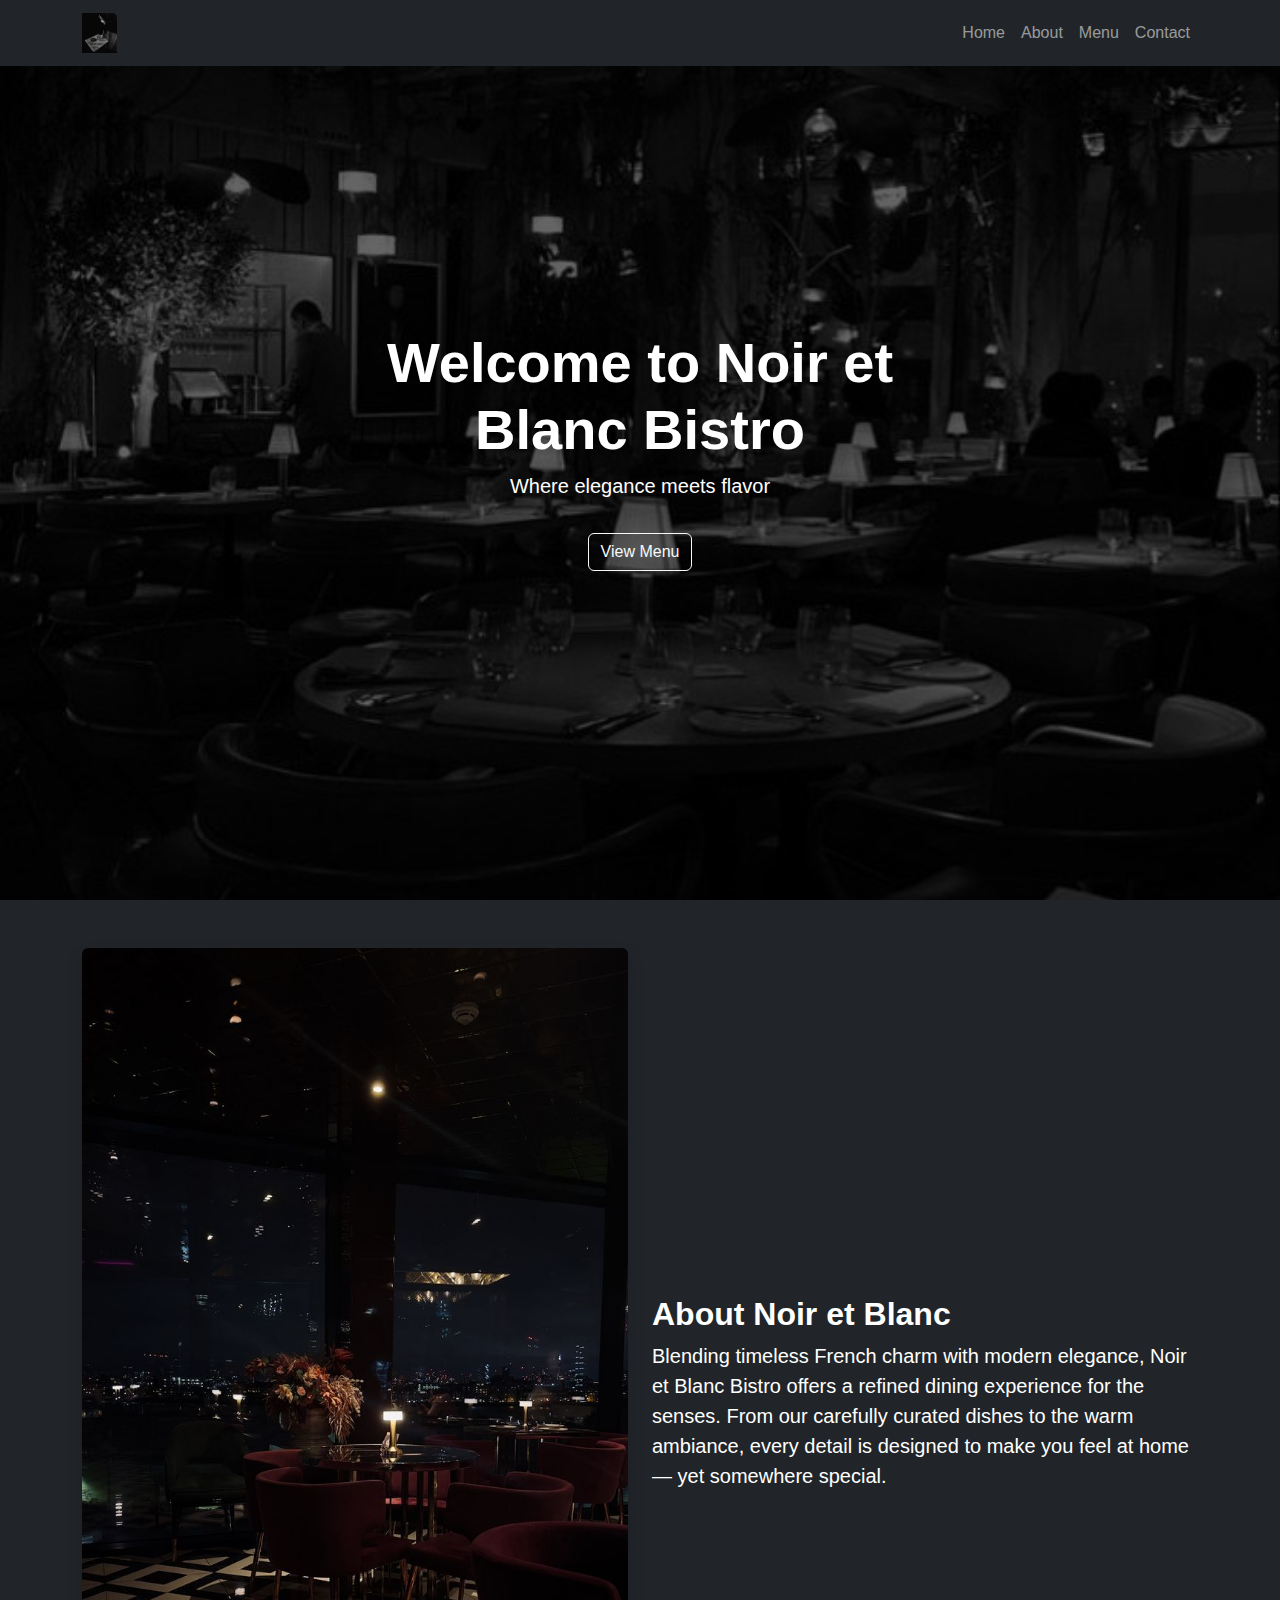
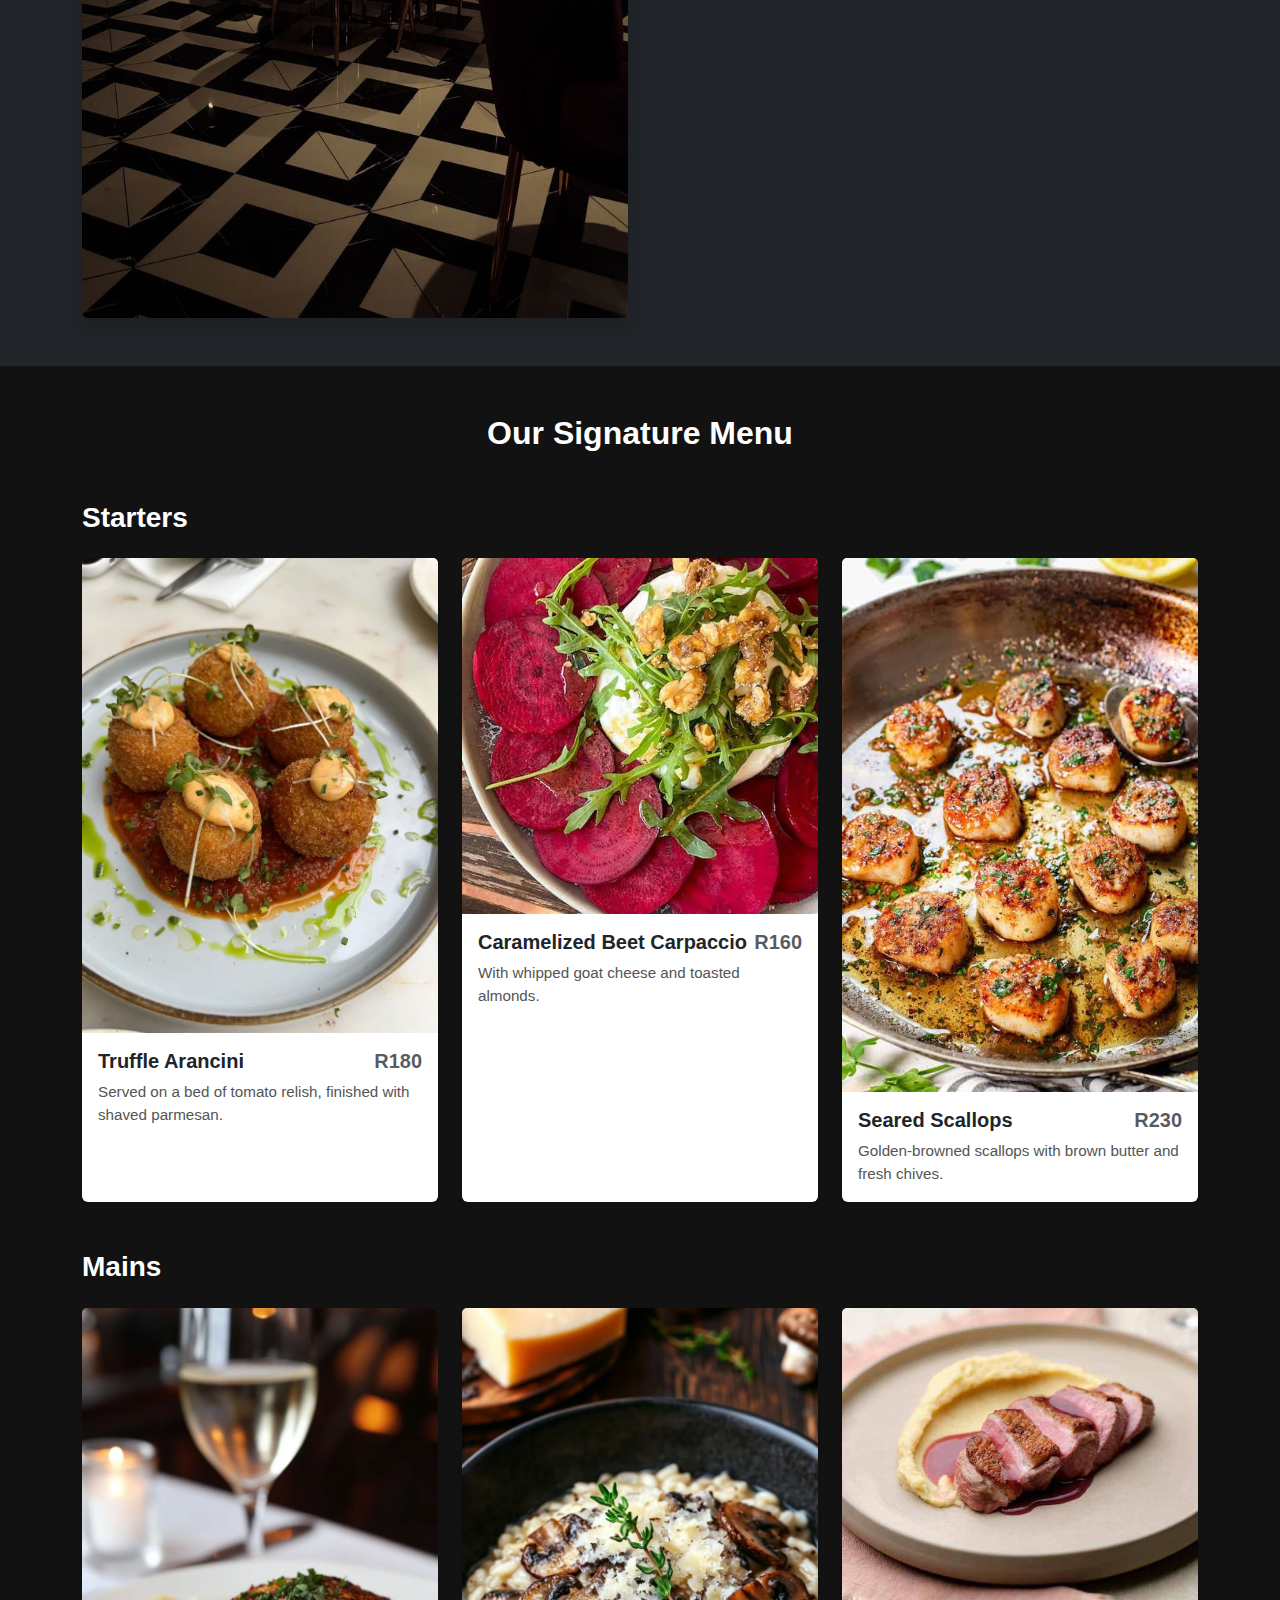
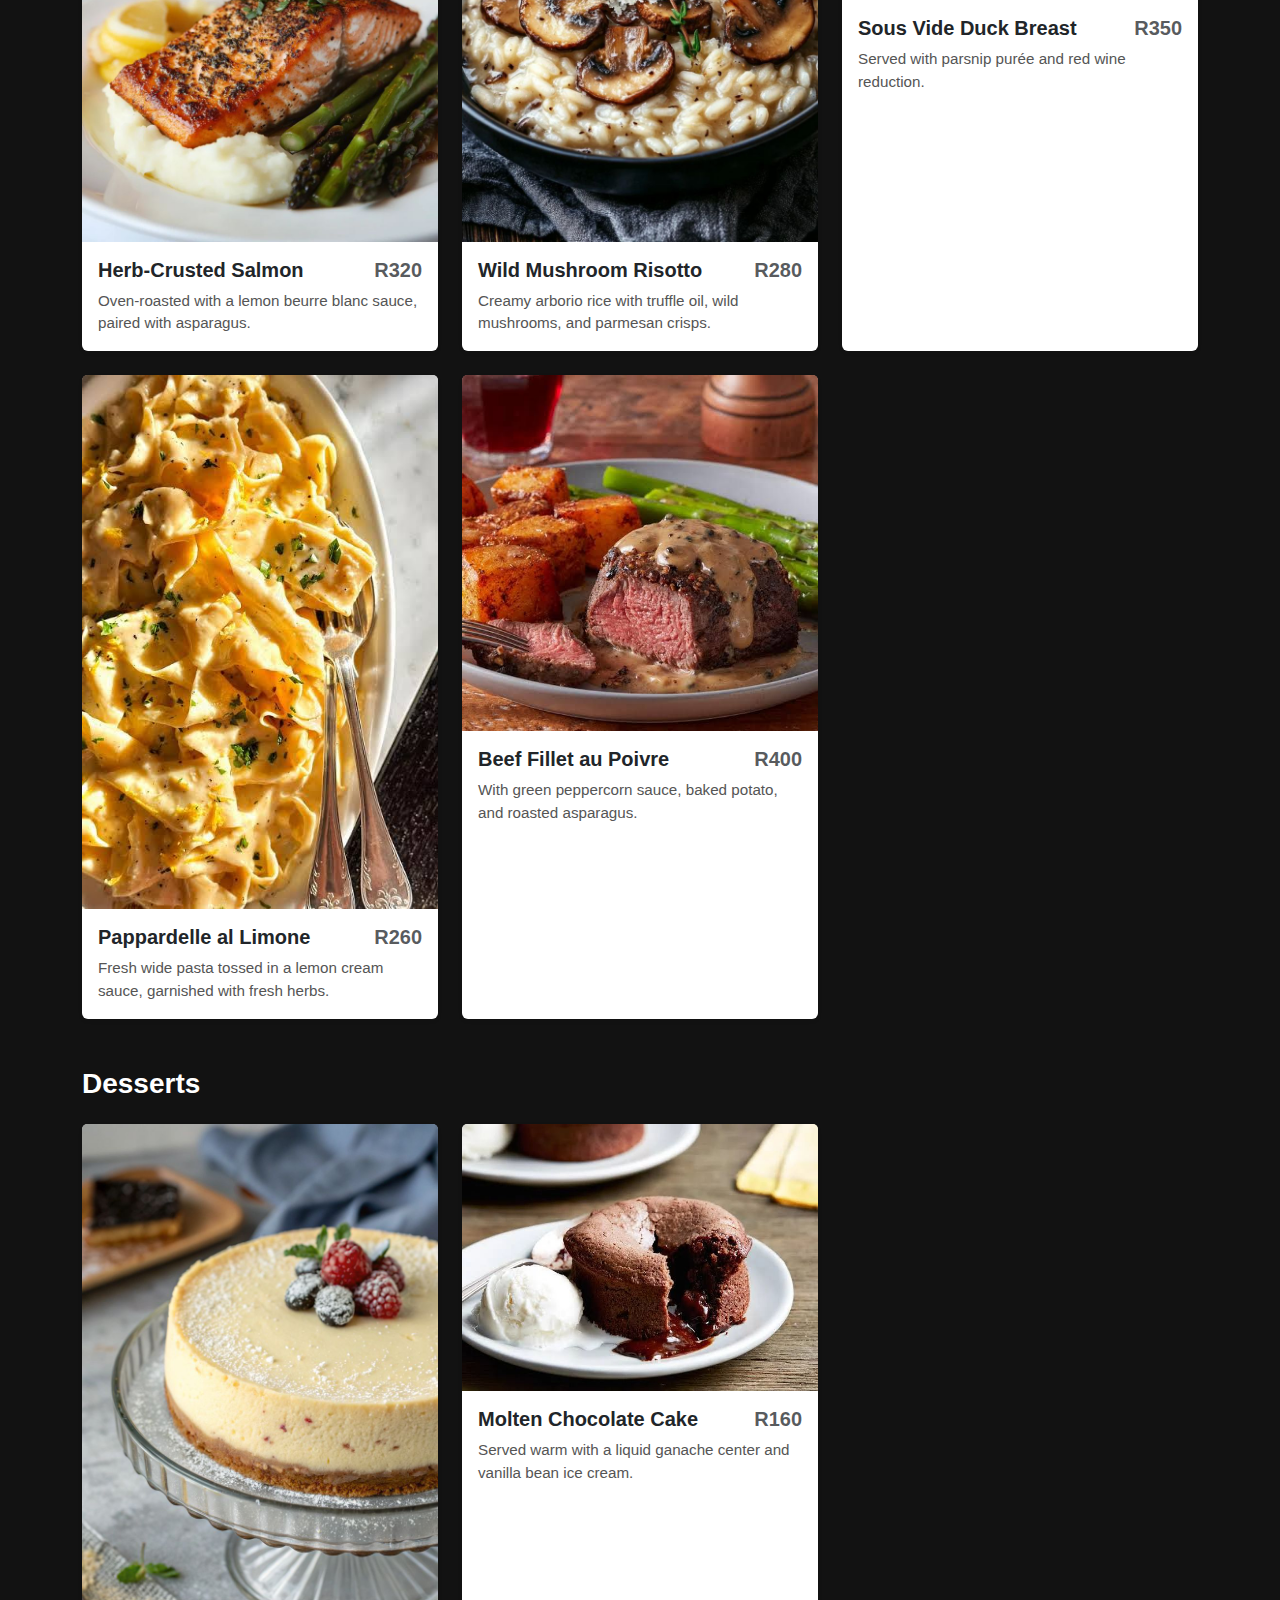
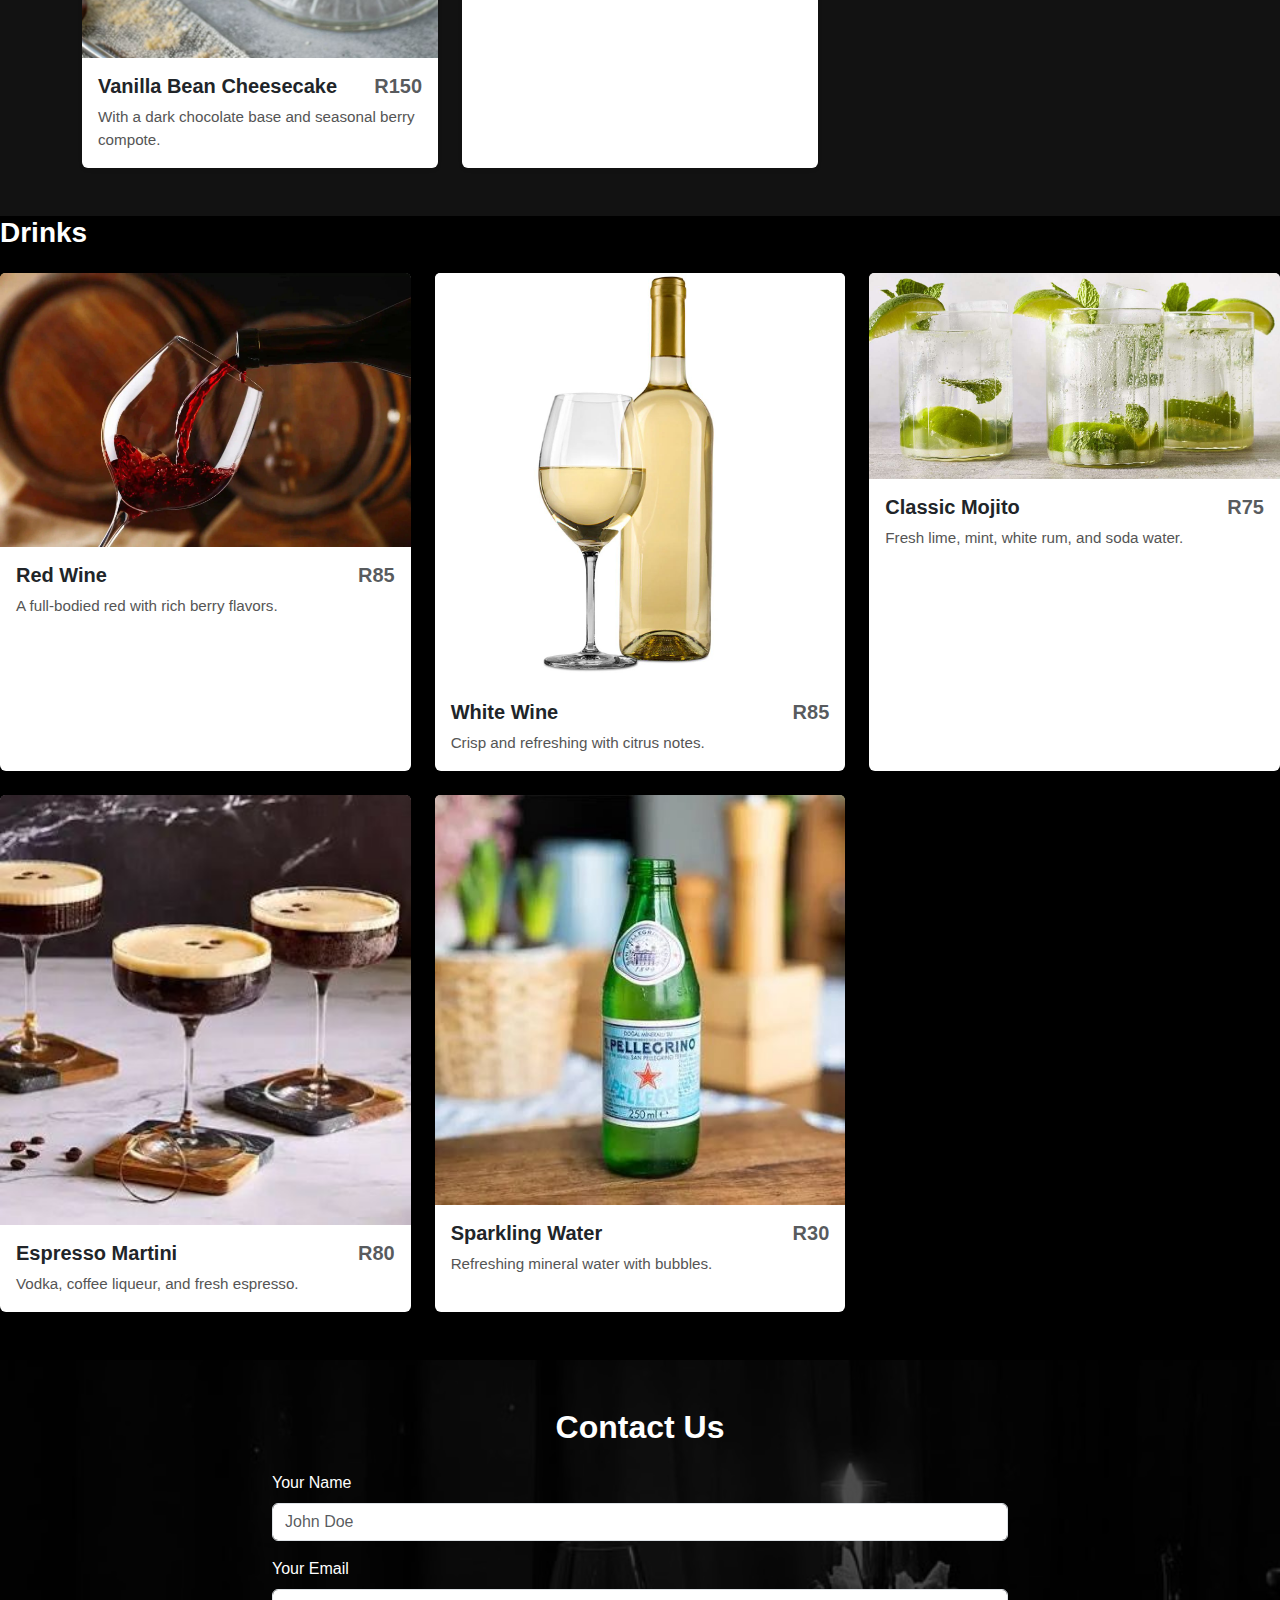
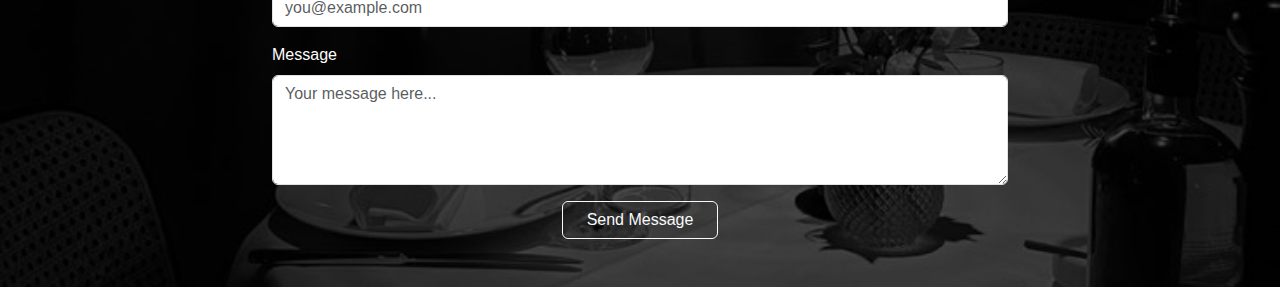
<file: index.html>
<!DOCTYPE html>
<html lang="en">
<head>
  <meta charset="UTF-8" />
  <meta name="viewport" content="width=device-width, initial-scale=1" />
  <title>Noir et Blanc Bistro</title>

  <!-- Bootstrap CSS -->
  <link href="https://cdn.jsdelivr.net/npm/bootstrap@5.3.0/dist/css/bootstrap.min.css" rel="stylesheet">
  <!-- Custom CSS -->
  <link rel="stylesheet" href="style.css">
</head>
<body>

<div id="navbar-placeholder"></div>

<script>
  fetch('navbar.html')
    .then(response => response.text())
    .then(data => {
      document.getElementById('navbar-placeholder').innerHTML = data;

      const currentPage = location.pathname.split('/').pop();
      const navLinks = document.querySelectorAll('#navbar-placeholder .nav-link');
      navLinks.forEach(link => {
        if (link.getAttribute('href') === currentPage) {
          link.classList.add('active');
        }
      });
    })
    .catch(error => console.error('Error loading navbar:', error));
</script>



  <!-- Hero Section -->
  <section class="hero d-flex align-items-center justify-content-center text-center text-white">
    <div class="overlay"></div>
    <div class="hero-content">
      <h1 class="display-4 fw-bold">Welcome to Noir et Blanc Bistro</h1>
      <p class="lead">Where elegance meets flavor</p>
      <a href="#menu" class="btn btn-outline-light mt-3">View Menu</a>
    </div>
  </section>

  <!-- About Section -->
<section id="about" class="py-5 bg-dark text-white">
  <div class="container">
    <div class="row align-items-center">
      <div class="col-md-6 mb-4 mb-md-0">
        <img src="images/about.jpg" class="img-fluid rounded shadow" alt="About Noir et Blanc">
      </div>
      <div class="col-md-6">
        <h2 class="fw-bold">About Noir et Blanc</h2>
        <p class="lead">Blending timeless French charm with modern elegance, Noir et Blanc Bistro offers a refined dining experience for the senses. From our carefully curated dishes to the warm ambiance, every detail is designed to make you feel at home — yet somewhere special.</p>
        <p class="text-muted">Located in the heart of the city, we invite you to join us for breakfast, brunch, or an evening of unforgettable dining.</p>
      </div>
    </div>
  </div>
</section>

<!-- Menu Section -->
<section id="menu" class="py-5 text-white">
  <div class="container">
    <h2 class="text-center fw-bold mb-5">Our Signature Menu</h2>

    <!-- Starters -->
    <h3 class="fw-semibold mb-4">Starters</h3>
    <div class="row g-4 mb-5">
      <!-- Truffle Arancini -->
      <div class="col-md-6 col-lg-4">
        <div class="card h-100 border-0 shadow-sm">
          <img src="images/menu-arancini.jpg" class="card-img-top dish-img" alt="Truffle Arancini" data-bs-toggle="modal" data-bs-target="#menuModal" data-bs-slide-to="0" role="button" tabindex="0">
          <div class="card-body">
            <h5 class="card-title">Truffle Arancini <span class="text-muted float-end">R180</span></h5>
            <p class="card-text">Served on a bed of tomato relish, finished with shaved parmesan.</p>
          </div>
        </div>
      </div>

      <!-- Beet Carpaccio -->
      <div class="col-md-6 col-lg-4">
        <div class="card h-100 border-0 shadow-sm">
          <img src="images/menu-beet.jpg" class="card-img-top dish-img" alt="Caramelized Beet Carpaccio" data-bs-toggle="modal" data-bs-target="#menuModal" data-bs-slide-to="1" role="button" tabindex="0">
          <div class="card-body">
            <h5 class="card-title">Caramelized Beet Carpaccio <span class="text-muted float-end">R160</span></h5>
            <p class="card-text">With whipped goat cheese and toasted almonds.</p>
          </div>
        </div>
      </div>

      <!-- Seared Scallops -->
      <div class="col-md-6 col-lg-4">
        <div class="card h-100 border-0 shadow-sm">
          <img src="images/menu-scallops.jpg" class="card-img-top dish-img" alt="Seared Scallops" data-bs-toggle="modal" data-bs-target="#menuModal" data-bs-slide-to="2" role="button" tabindex="0">
          <div class="card-body">
            <h5 class="card-title">Seared Scallops <span class="text-muted float-end">R230</span></h5>
            <p class="card-text">Golden-browned scallops with brown butter and fresh chives.</p>
          </div>
        </div>
      </div>
    </div>

    <!-- Mains -->
    <h3 class="fw-semibold mb-4">Mains</h3>
    <div class="row g-4 mb-5">
      <!-- Herb-Crusted Salmon -->
      <div class="col-md-6 col-lg-4">
        <div class="card h-100 border-0 shadow-sm">
          <img src="images/menu-salmon.jpg" class="card-img-top dish-img" alt="Herb-Crusted Salmon" data-bs-toggle="modal" data-bs-target="#menuModal" data-bs-slide-to="3" role="button" tabindex="0">
          <div class="card-body">
            <h5 class="card-title">Herb-Crusted Salmon <span class="text-muted float-end">R320</span></h5>
            <p class="card-text">Oven-roasted with a lemon beurre blanc sauce, paired with asparagus.</p>
          </div>
        </div>
      </div>

      <!-- Wild Mushroom Risotto -->
      <div class="col-md-6 col-lg-4">
        <div class="card h-100 border-0 shadow-sm">
          <img src="images/menu-risotto.jpg" class="card-img-top dish-img" alt="Wild Mushroom Risotto" data-bs-toggle="modal" data-bs-target="#menuModal" data-bs-slide-to="4" role="button" tabindex="0">
          <div class="card-body">
            <h5 class="card-title">Wild Mushroom Risotto <span class="text-muted float-end">R280</span></h5>
            <p class="card-text">Creamy arborio rice with truffle oil, wild mushrooms, and parmesan crisps.</p>
          </div>
        </div>
      </div>

      <!-- Sous Vide Duck Breast -->
      <div class="col-md-6 col-lg-4">
        <div class="card h-100 border-0 shadow-sm">
          <img src="images/menu-duck.jpg" class="card-img-top dish-img" alt="Sous Vide Duck Breast" data-bs-toggle="modal" data-bs-target="#menuModal" data-bs-slide-to="5" role="button" tabindex="0">
          <div class="card-body">
            <h5 class="card-title">Sous Vide Duck Breast <span class="text-muted float-end">R350</span></h5>
            <p class="card-text">Served with parsnip purée and red wine reduction.</p>
          </div>
        </div>
      </div>

      <!-- Pappardelle al Limone -->
      <div class="col-md-6 col-lg-4">
        <div class="card h-100 border-0 shadow-sm">
          <img src="images/menu-pasta.jpg" class="card-img-top dish-img" alt="Pappardelle al Limone" data-bs-toggle="modal" data-bs-target="#menuModal" data-bs-slide-to="6" role="button" tabindex="0">
          <div class="card-body">
            <h5 class="card-title">Pappardelle al Limone <span class="text-muted float-end">R260</span></h5>
            <p class="card-text">Fresh wide pasta tossed in a lemon cream sauce, garnished with fresh herbs.</p>
          </div>
        </div>
      </div>

      <!-- Beef Fillet au Poivre -->
      <div class="col-md-6 col-lg-4">
        <div class="card h-100 border-0 shadow-sm">
          <img src="images/menu-beef.jpg" class="card-img-top dish-img" alt="Beef Fillet au Poivre" data-bs-toggle="modal" data-bs-target="#menuModal" data-bs-slide-to="7" role="button" tabindex="0">
          <div class="card-body">
            <h5 class="card-title">Beef Fillet au Poivre <span class="text-muted float-end">R400</span></h5>
            <p class="card-text">With green peppercorn sauce, baked potato, and roasted asparagus.</p>
          </div>
        </div>
      </div>
    </div>

    <!-- Desserts -->
    <h3 class="fw-semibold mb-4">Desserts</h3>
    <div class="row g-4">
      <!-- Vanilla Bean Cheesecake -->
      <div class="col-md-6 col-lg-4">
        <div class="card h-100 border-0 shadow-sm">
          <img src="images/menu-cheesecake.jpg" class="card-img-top dish-img" alt="Vanilla Bean Cheesecake" data-bs-toggle="modal" data-bs-target="#menuModal" data-bs-slide-to="8" role="button" tabindex="0">
          <div class="card-body">
            <h5 class="card-title">Vanilla Bean Cheesecake <span class="text-muted float-end">R150</span></h5>
            <p class="card-text">With a dark chocolate base and seasonal berry compote.</p>
          </div>
        </div>
      </div>

      <!-- Molten Chocolate Cake -->
      <div class="col-md-6 col-lg-4">
        <div class="card h-100 border-0 shadow-sm">
          <img src="images/menu-chocolate.jpg" class="card-img-top dish-img" alt="Molten Chocolate Cake" data-bs-toggle="modal" data-bs-target="#menuModal" data-bs-slide-to="9" role="button" tabindex="0">
          <div class="card-body">
            <h5 class="card-title">Molten Chocolate Cake <span class="text-muted float-end">R160</span></h5>
            <p class="card-text">Served warm with a liquid ganache center and vanilla bean ice cream.</p>
          </div>
        </div>
      </div>
    </div>
  </div>
</section>
<!-- Drinks -->
<h3 class="fw-semibold mb-4">Drinks</h3>
<div class="row g-4 mb-5">
  <!-- Red Wine -->
  <div class="col-md-6 col-lg-4">
    <div class="card h-100 border-0 shadow-sm">
      <img src="images/menu-redwine.jpg" class="card-img-top dish-img" alt="Red Wine" data-bs-toggle="modal" data-bs-target="#menuModal" data-bs-slide-to="10" role="button" tabindex="0">
      <div class="card-body">
        <h5 class="card-title">Red Wine <span class="text-muted float-end">R85</span></h5>
        <p class="card-text">A full-bodied red with rich berry flavors.</p>
      </div>
    </div>
  </div>

  <!-- White Wine -->
  <div class="col-md-6 col-lg-4">
    <div class="card h-100 border-0 shadow-sm">
      <img src="images/menu-whitewine.jpg" class="card-img-top dish-img" alt="White Wine" data-bs-toggle="modal" data-bs-target="#menuModal" data-bs-slide-to="11" role="button" tabindex="0">
      <div class="card-body">
        <h5 class="card-title">White Wine <span class="text-muted float-end">R85</span></h5>
        <p class="card-text">Crisp and refreshing with citrus notes.</p>
      </div>
    </div>
  </div>

  <!-- Classic Mojito -->
  <div class="col-md-6 col-lg-4">
    <div class="card h-100 border-0 shadow-sm">
      <img src="images/menu-mojito.jpg" class="card-img-top dish-img" alt="Classic Mojito" data-bs-toggle="modal" data-bs-target="#menuModal" data-bs-slide-to="12" role="button" tabindex="0">
      <div class="card-body">
        <h5 class="card-title">Classic Mojito <span class="text-muted float-end">R75</span></h5>
        <p class="card-text">Fresh lime, mint, white rum, and soda water.</p>
      </div>
    </div>
  </div>

  <!-- Espresso Martini -->
  <div class="col-md-6 col-lg-4">
    <div class="card h-100 border-0 shadow-sm">
      <img src="images/menu-espressomartini.jpg" class="card-img-top dish-img" alt="Espresso Martini" data-bs-toggle="modal" data-bs-target="#menuModal" data-bs-slide-to="13" role="button" tabindex="0">
      <div class="card-body">
        <h5 class="card-title">Espresso Martini <span class="text-muted float-end">R80</span></h5>
        <p class="card-text">Vodka, coffee liqueur, and fresh espresso.</p>
      </div>
    </div>
  </div>

  <!-- Sparkling Water -->
  <div class="col-md-6 col-lg-4">
    <div class="card h-100 border-0 shadow-sm">
      <img src="images/menu-sparklingwater.jpg" class="card-img-top dish-img" alt="Sparkling Water" data-bs-toggle="modal" data-bs-target="#menuModal" data-bs-slide-to="14" role="button" tabindex="0">
      <div class="card-body">
        <h5 class="card-title">Sparkling Water <span class="text-muted float-end">R30</span></h5>
        <p class="card-text">Refreshing mineral water with bubbles.</p>
      </div>
    </div>
  </div>
</div>



<!-- Contact Section -->
<section id="contact" class="py-5 text-white position-relative" style="background: url('images/table.jpg') center/cover no-repeat;">
  <div class="overlay" style="position:absolute; top:0; left:0; width:100%; height:100%; background: rgba(0,0,0,0.7); z-index:0;"></div>
  <div class="container position-relative" style="z-index: 1;">
    <div class="row justify-content-center">
      <div class="col-md-8">
        <h2 class="text-center fw-bold mb-4">Contact Us</h2>
        <form>
          <div class="mb-3">
            <label for="name" class="form-label">Your Name</label>
            <input type="text" class="form-control" id="name" placeholder="John Doe">
          </div>
          <div class="mb-3">
            <label for="email" class="form-label">Your Email</label>
            <input type="email" class="form-control" id="email" placeholder="you@example.com">
          </div>
          <div class="mb-3">
            <label for="message" class="form-label">Message</label>
            <textarea class="form-control" id="message" rows="4" placeholder="Your message here..."></textarea>
          </div>
          <div class="text-center">
            <button type="submit" class="btn btn-outline-light px-4">Send Message</button>
          </div>
        </form>
      </div>
    </div>
  </div>
</section>


  <!-- Bootstrap JS -->
  <script src="https://cdn.jsdelivr.net/npm/bootstrap@5.3.0/dist/js/bootstrap.bundle.min.js"></script>
</body>
</html>
</file>
<file: style.css>
body {
  background-color: #000;
  color: #fff;
  font-family: 'Segoe UI', sans-serif;
}

.hero {
  position: relative;
  height: 100vh;
  background: url('images/hero.jpg') center center/cover no-repeat;
}

.hero .overlay {
  position: absolute;
  top: 0;
  left: 0;
  height: 100%;
  width: 100%;
  background-color: rgba(0, 0, 0, 0.6); /* dark overlay for contrast */
  z-index: 1;
}

.hero .hero-content {
  z-index: 2;
  position: relative;
  max-width: 700px;
  padding: 2rem;
}

.btn-outline-light:hover {
  background-color: white;
  color: black;
}

.card-title {
  font-weight: 600;
}

.card-text {
  font-size: 0.95rem;
  color: #555;
}

#menu {
  background-color: #121212;  /* a dark grey/black shade */
  color: #fff;                /* white text */
}
</file>
